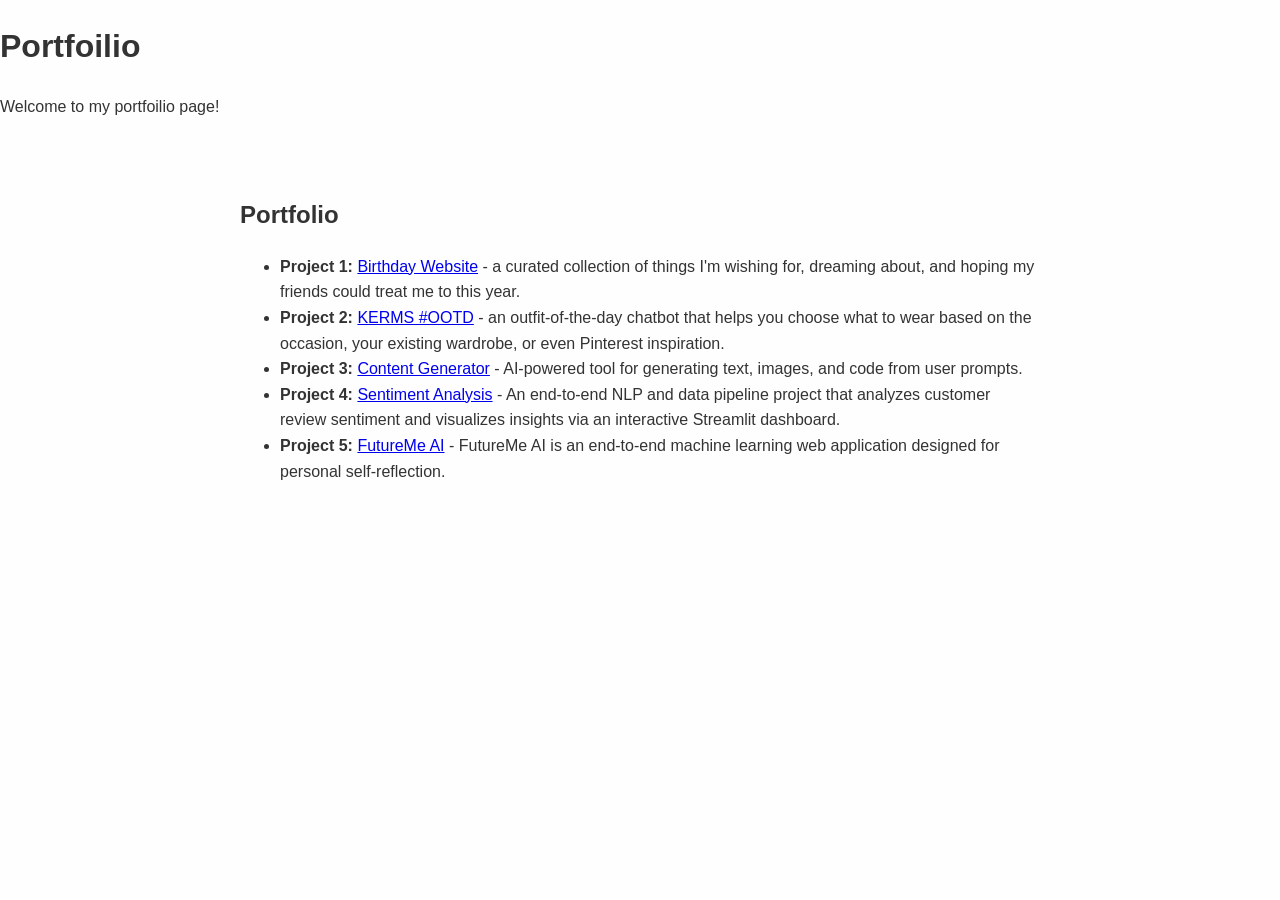
<file: portfolio.html>
<!DOCTYPE html>
<html lang="en">
<head>
    <meta charset="UTF-8">
    <meta name="viewport" content="width=device-width, initial-scale=1.0">
    <title>Portfolio</title>
    <link rel="stylesheet" href="portfolio.css" />
</head>
<body>
    <h1>Portfoilio</h1>
    <p>Welcome to my portfoilio page!</p>

    <section id="portfolio">
        <h2>Portfolio</h2>
        <ul>
        <li><strong>Project 1:</strong> <a href="https://mihlali-tech.github.io/giftlist/" target="_blank" rel="noopener noreferrer">Birthday Website</a> - a curated collection of things I'm wishing for, dreaming about, and hoping my friends could treat me to this year.</li>
        <li><strong>Project 2:</strong> <a href="https://gemini.google.com/share/bfb8b44fc16a?skid=f0551d75-2f91-4471-bc0f-d478a1a0c7d7" target="_blank" rel="noopener noreferrer">KERMS #OOTD</a> - an outfit-of-the-day chatbot that helps you choose what to wear based on the occasion, your existing wardrobe, or even Pinterest inspiration.</li>
        <li><strong>Project 3:</strong> <a href="https://gemini.google.com/share/72624925692f?skid=5ebc5673-9e9d-4a70-aa6a-1d56441e7699">Content Generator</a> - AI-powered tool for generating text, images, and code from user prompts.</li>
        <li><strong>Project 4:</strong> <a href="https://customer-sentiment-analysis-lh52hb2m3ujngwjjjcbd6l.streamlit.app/">Sentiment Analysis</a> - An end-to-end NLP and data pipeline project that analyzes customer review sentiment and visualizes insights via an interactive Streamlit dashboard.</li>
        <li><strong>Project 5:</strong> <a href="https://futureme-ai-fcs2qhm2a9ylhzzgthh8fz.streamlit.app/">FutureMe AI</a> - FutureMe AI is an end-to-end machine learning web application designed for personal self-reflection.</li>
        </ul>
        </section>
        
</body>
</html>
</file>
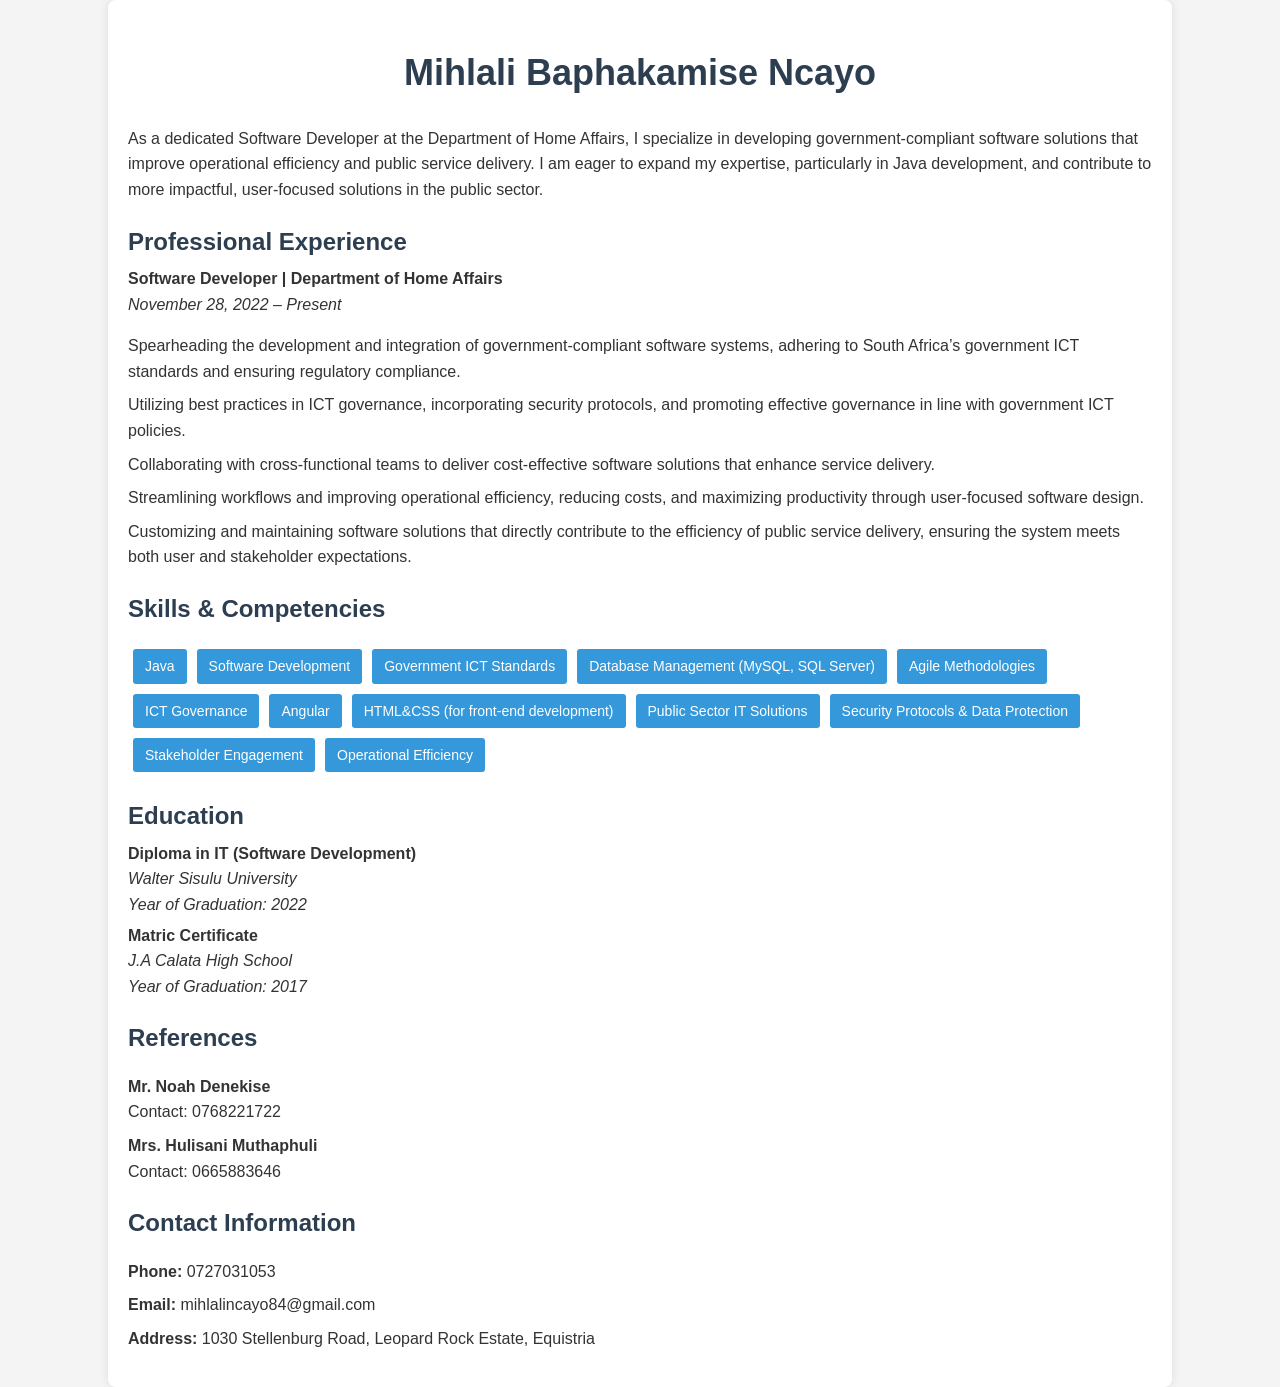
<file: resume.html>
<!DOCTYPE html>
<html lang="en">
<head>
    <meta charset="UTF-8">
    <meta name="viewport" content="width=device-width, initial-scale=1.0">
    <meta name="description" content="Mihlali Baphakamise Ncayo - Software Developer with expertise in Java, ICT governance, and public service optimization">
    <title>Mihlali Baphakamise Ncayo's CV</title>
    <style>
        body {
            font-family: Arial, sans-serif;
            line-height: 1.6;
            color: #333;
            background-color: #f4f4f4;
            margin: 0;
            padding: 0;
        }
        .container {
            width: 80%;
            margin: 0 auto;
            background: #fff;
            padding: 20px;
            border-radius: 8px;
            box-shadow: 0 0 10px rgba(0, 0, 0, 0.1);
        }
        h1, h2, h3 {
            color: #2c3e50;
        }
        h1 {
            font-size: 36px;
            text-align: center;
        }
        h2 {
            font-size: 28px;
            margin-top: 0;
        }
        .intro, .experience, .skills, .education, .references {
            margin-bottom: 20px;
        }
        .section-title {
            font-size: 24px;
            font-weight: bold;
            margin-bottom: 5px;
            color: #2c3e50;
        }
        .section-content {
            font-size: 16px;
            margin: 5px 0;
        }
        .contact-info, .references {
            font-size: 16px;
        }
        ul {
            list-style-type: none;
            padding-left: 0;
        }
        li {
            margin-bottom: 8px;
        }
        .skills-list {
            display: flex;
            flex-wrap: wrap;
        }
        .skill {
            background: #3498db;
            color: white;
            padding: 6px 12px;
            margin: 5px;
            border-radius: 3px;
            font-size: 14px;
        }
        .contact-info li, .references li {
            font-size: 16px;
        }
    </style>
</head>
<body>

    <div class="container">
        <h1>Mihlali Baphakamise Ncayo</h1>

        <div class="intro">
            <p>As a dedicated Software Developer at the Department of Home Affairs, I specialize in developing government-compliant software solutions that improve operational efficiency and public service delivery. I am eager to expand my expertise, particularly in Java development, and contribute to more impactful, user-focused solutions in the public sector.</p>
        </div>

        <div class="experience">
            <h2 class="section-title">Professional Experience</h2>
            <div class="section-content">
                <strong>Software Developer | Department of Home Affairs</strong><br>
                <em>November 28, 2022 – Present</em>
                <ul>
                    <li>Spearheading the development and integration of government-compliant software systems, adhering to South Africa’s government ICT standards and ensuring regulatory compliance.</li>
                    <li>Utilizing best practices in ICT governance, incorporating security protocols, and promoting effective governance in line with government ICT policies.</li>
                    <li>Collaborating with cross-functional teams to deliver cost-effective software solutions that enhance service delivery.</li>
                    <li>Streamlining workflows and improving operational efficiency, reducing costs, and maximizing productivity through user-focused software design.</li>
                    <li>Customizing and maintaining software solutions that directly contribute to the efficiency of public service delivery, ensuring the system meets both user and stakeholder expectations.</li>
                </ul>
            </div>
        </div>

        <div class="skills">
            <h2 class="section-title">Skills & Competencies</h2>
            <div class="section-content">
                <ul class="skills-list">
                    <li class="skill">Java</li>
                    <li class="skill">Software Development</li>
                    <li class="skill">Government ICT Standards</li>
                    <li class="skill">Database Management (MySQL, SQL Server)</li>
                    <li class="skill">Agile Methodologies</li>
                    <li class="skill">ICT Governance</li>
<li class="skill">Angular</li>
<li class="skill">HTML&CSS (for front-end development)</li>
                    <li class="skill">Public Sector IT Solutions</li>
                    <li class="skill">Security Protocols & Data Protection</li>
                    <li class="skill">Stakeholder Engagement</li>
                    <li class="skill">Operational Efficiency</li>
                </ul>
            </div>
        </div>

        <div class="education">
            <h2 class="section-title">Education</h2>
<div class="section-content">
                <strong>Diploma in IT (Software Development)</strong><br>
                <em>Walter Sisulu University</em><br>
                <em>Year of Graduation: 2022</em>
            </div>
            <div class="section-content">
                <strong>Matric Certificate</strong><br>
                <em>J.A Calata High School</em><br>
                <em>Year of Graduation: 2017</em>
            </div>
        </div>

        <div class="references">
            <h2 class="section-title">References</h2>
            <div class="section-content">
                <ul>
                    <li><strong>Mr. Noah Denekise</strong><br>Contact: 0768221722</li>
                    <li><strong>Mrs. Hulisani Muthaphuli</strong><br>Contact: 0665883646</li>
                </ul>
            </div>
        </div>

        <div class="contact-info">
            <h2 class="section-title">Contact Information</h2>
            <ul>
                <li><strong>Phone:</strong> 0727031053</li>
                <li><strong>Email:</strong> mihlalincayo84@gmail.com</li>
                <li><strong>Address:</strong> 1030 Stellenburg Road, Leopard Rock Estate, Equistria</li>
            </ul>
        </div>
    </div>

</body>
</html>
</file>
<file: portfolio.css>
body {
    font-family: 'Segoe UI', sans-serif;
    margin: 0;
    padding: 0;
    line-height: 1.6;
    background: #fefefe;
    color: #333;
    }
    header {
    background: #303036;
    color: white;
    padding: 20px;
    text-align: center;
    }

    nav a {
    color: #f2e9e4;
    margin: 0 10px;
    text-decoration: none;
    font-weight: bold;
    }

    nav a:hover {
    text-decoration: underline;
    }
    
section {
    padding: 40px 20px;
    max-width: 800px;
    margin: auto;
    }
</file>
